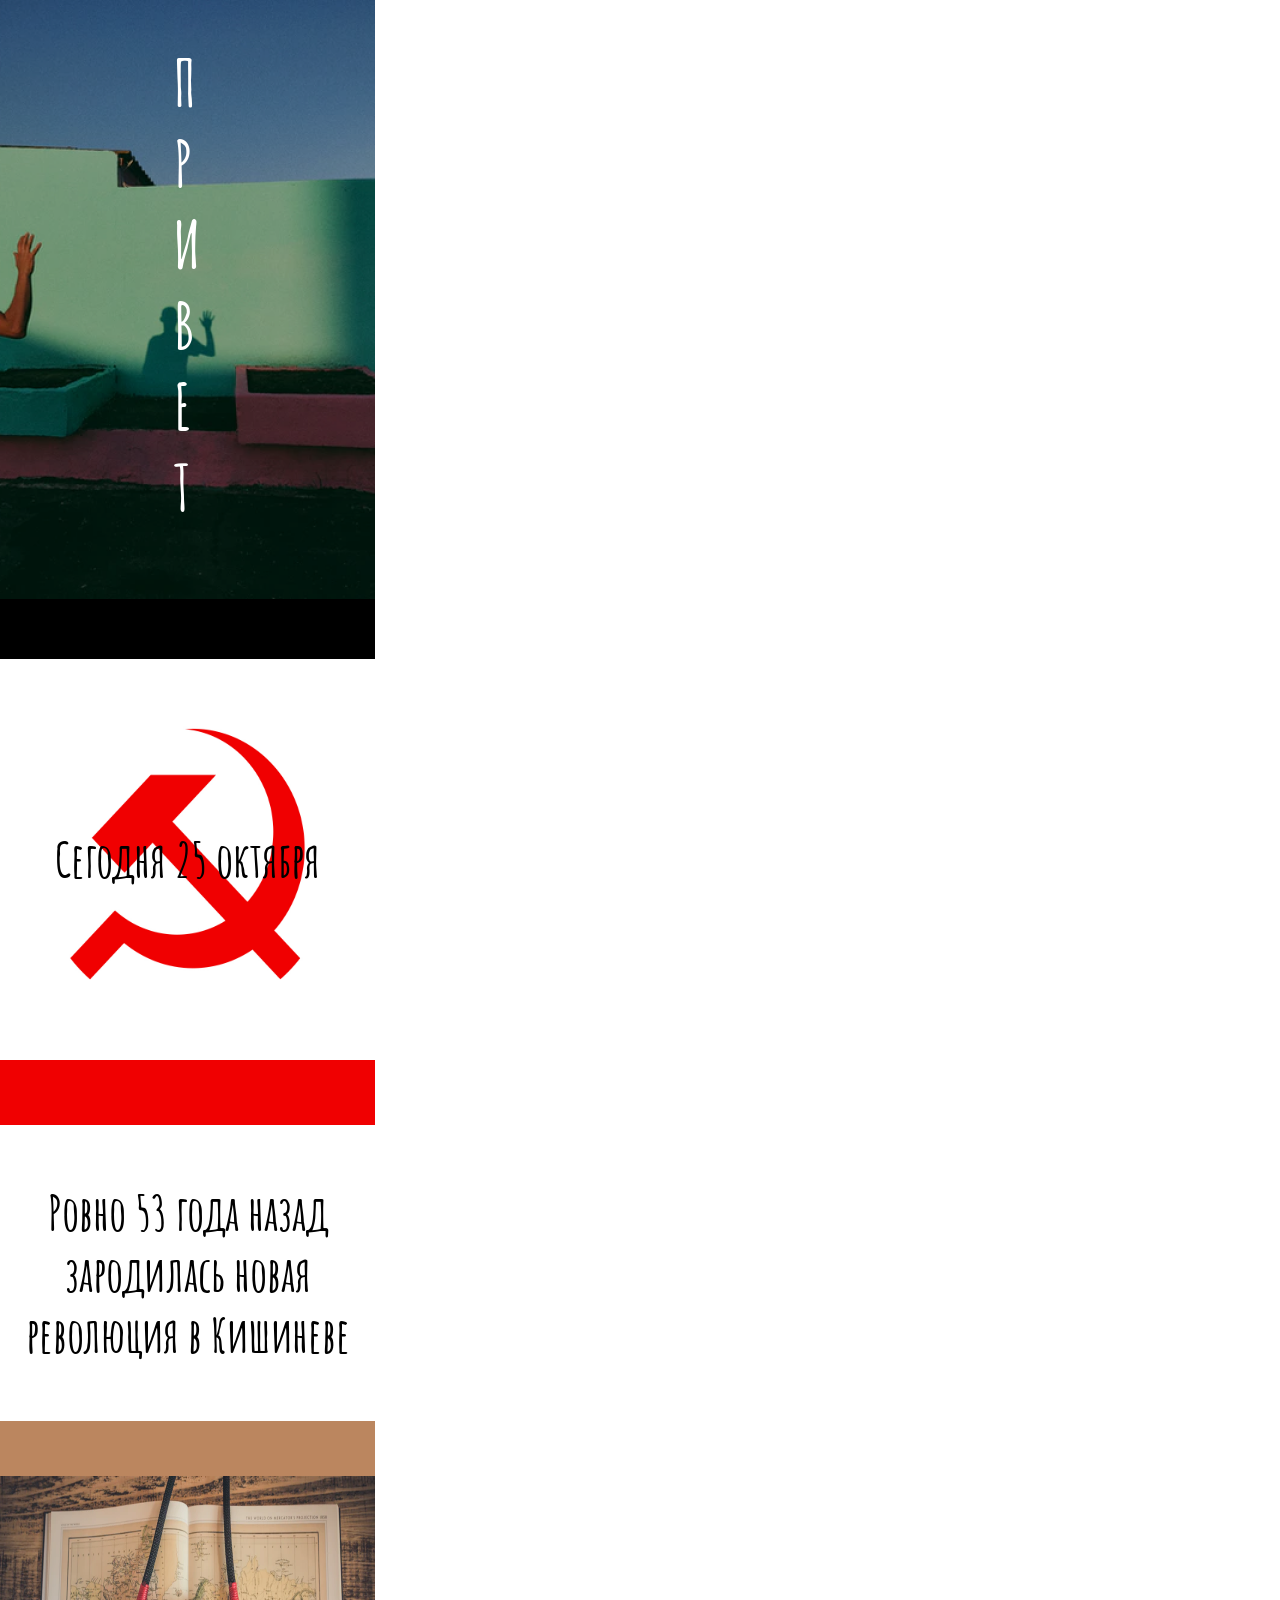
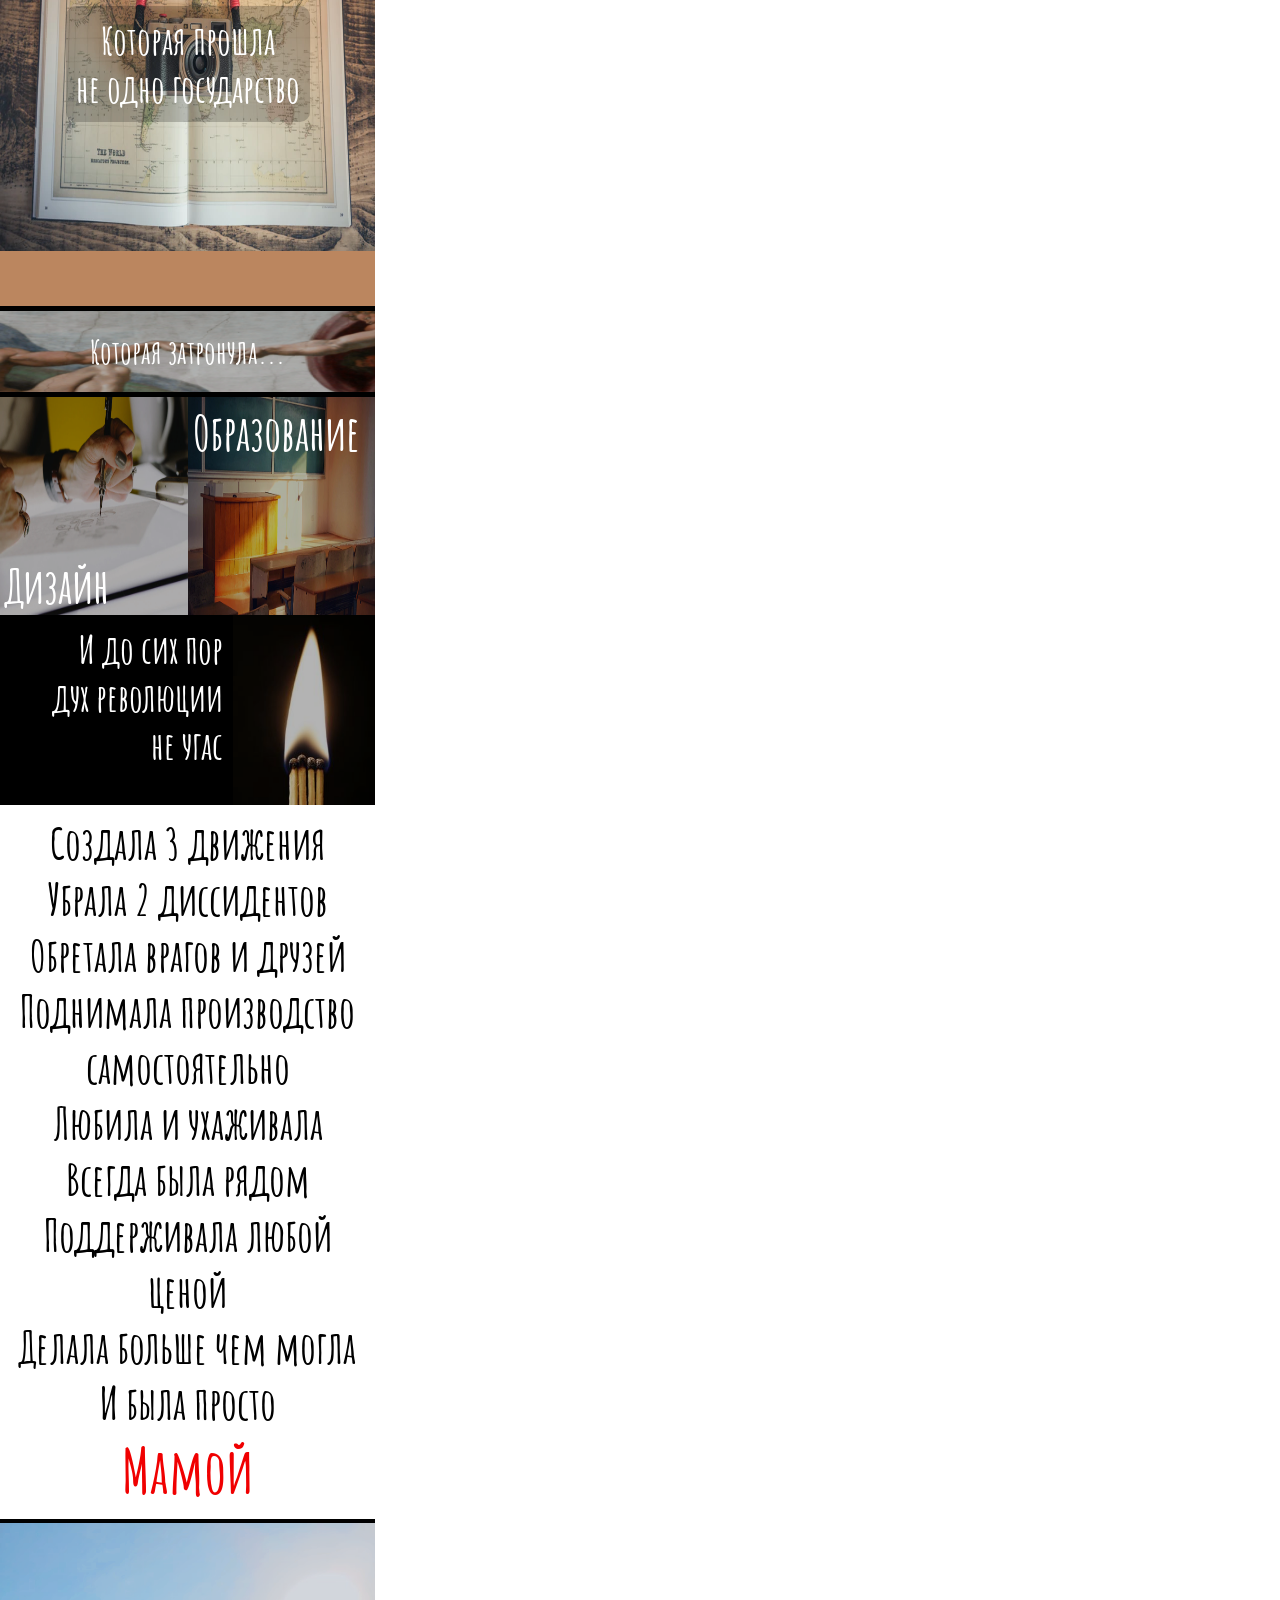
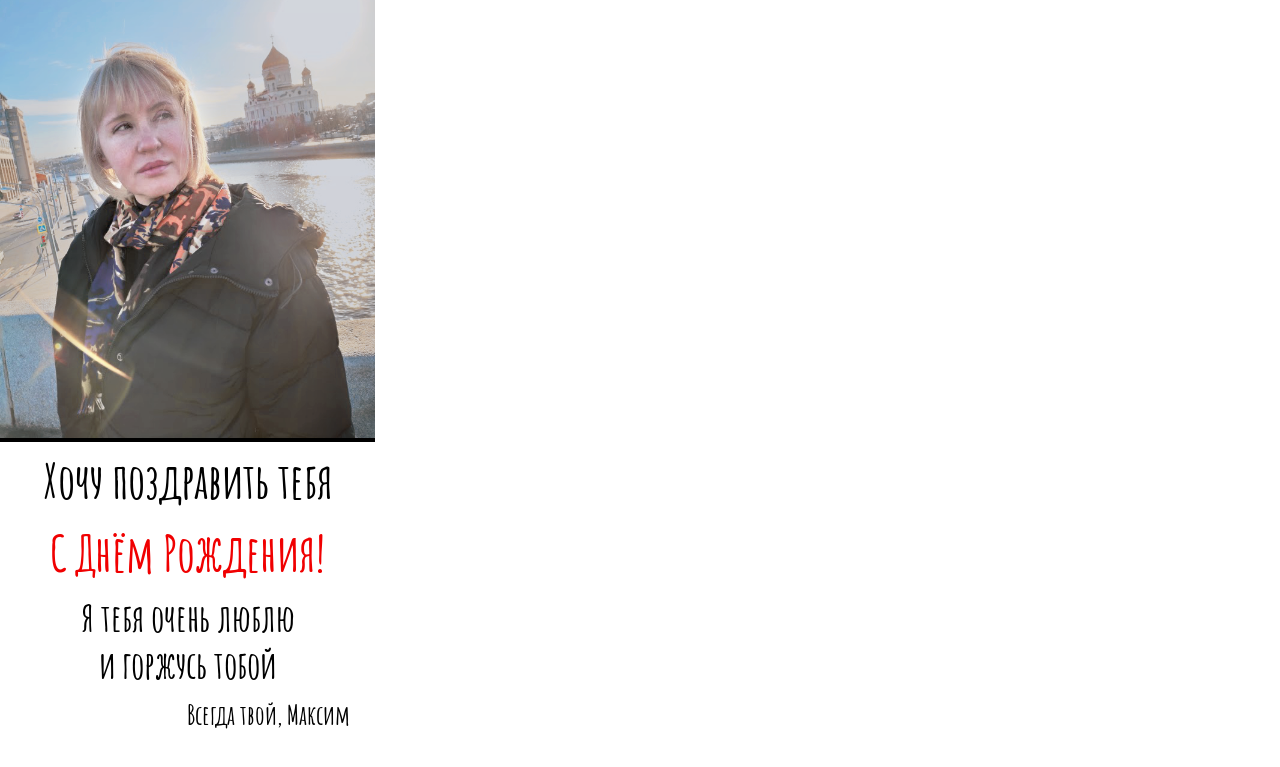
<file: index.html>
<!DOCTYPE html>
<html lang="en">
<head>
    <meta charset="UTF-8">
    <meta name="viewport" content="width=device-width, initial-scale=1.0">
    <title>Happy</title>
    <link href="https://fonts.googleapis.com/css2?family=Amatic+SC:wght@400;700&display=swap" rel="stylesheet">
    <link rel="stylesheet" href="/css/main.css">

</head>
<body>
    <div class="container">
        <img src="/photo/1.png" alt="Hello">
        <div class="box1">
    <h1>
        П<br>
        Р<br>
        И<br>
        В<br>
        Е<br>
        Т
    </h1>
        </div>
    </div>
    <div class="box2">
        
        <h1>Сегодня 25 октября</h1>
        <img src="/photo/2.png" alt="USSR">
    </div>
    <div class="box3">
        <h1>Ровно 53 года назад <br>
            зародилась новая <br>
            революция в Кишиневе</h1>
    </div>
    <div class="box4">
        <img src="/photo/3.png" alt="World">
            <h1>Которая прошла <br>
                не одно государство</h1>
    </div>
    <div class="box5">
        <img src="/photo/4.png" alt="Hand">
        <h1>Которая затронула...</h1>
    </div>
    <div class="box6">
        <div class="des">
            <img src="/photo/5.png" alt="Design">
            <h1>Дизайн</h1>
        </div>
        <div class="edu">
            <img src="/photo/6.png" alt="Education">
            <h1>Образование</h1>
        </div>
    </div>
    <div class="box7">
        <h1>И до сих пор <br>
            дух революции <br>
            не угас</h1>
            <img src="/photo/7.jpg" alt="Fire">
    </div>
    <div class="box8">
        <h1>Создала 3 движения</h1>
        <h1>Убрала 2 диссидентов</h1>
        <h1>Обретала врагов и друзей</h1>
        <h1>Поднимала производство 
            самостоятельно</h1>
        <h1>Любила и ухаживала</h1>
        <h1>Всегда была рядом</h1>
        <h1>Поддерживала любой 
            ценой</h1>
        <h1>Делала больше чем могла</h1>
        <h1>И была просто</h1>
        <h1><span>Мамой</span> </h1>

    </div>
    <div class="box9">
        
        
        <img src="/photo/7.png" alt="You">
    </div>
    <div class="text9">
        <h2>Хочу
            поздравить
            тебя</h2>
        <h1>С Днём Рождения!</h1>
        <h3>Я тебя очень люблю <br>
            и горжусь тобой</h3>
            <h5>Всегда твой, Максим</h5>
    </div>
</body>
</html>
</file>
<file: css/main.css>
* {
    padding: 0;
    margin: 0;
}

body {
    width:375px ;

    font-family: 'Amatic SC', cursive;
    
}
.container {
    height: 599px;
    width: 375px;
    background: black;
}
.container img {
    position: absolute;
    width: 375px;
    height: 599px;
    left: 0px;
    top: 0px;    
    opacity: 65%;   

}

.box1 {
    width: 375px;
    height: 100%;
    font-size: 32px;
    justify-content: center;
    align-items: center;
    display: flex;
    border-bottom: 65px solid black;
    position: relative;
}

.box1 h1 {
    padding-bottom: 30px;
    color: white;
}
/* box2 */

.box2 {
    width: 375px;
    height: 401px;
    position: relative;
    color: black;
    margin-top: 60px;
    justify-content: center;
    align-items: center;
    display: flex;
    text-align: center;
    border-bottom: 65px solid #F00001 ;
}
.box2 h1 {
    z-index: 2;
    font-size: 48px;
}
.box2 img {
    width: 375px;
    height: 401px;
    position: absolute;
    z-index: 1;
    
}
/* box3 */
.box3 {
    justify-content: center;
    align-items: center;
    display: flex;
    text-align: center;
    height: 296px;
    font-size: 24px;
}
/* box4 */
.box4 {
    height: 355px;
    width: 375px;
    position: relative;
    justify-content: center;
    align-items: center;
    display: flex;
    text-align: center;
    border-top: 65px #BB865F solid;
    border-bottom: 65px #BB865F solid;

}
.box4 img {
    position: absolute;
    z-index: 1;
    height: 375px;
    width: 375px;

}
.box4 h1 {
    z-index: 2;
    position: absolute;
    color: white;
    padding:10px;
    background: rgba(0, 0, 0, 0.2);
    border-radius: 10px;
    backdrop-filter: blur(0.7px);
    font-size: 38px;

}
/* box5 */
.box5 {
    position: relative;
    justify-content: center;
    align-items: center;
    display: flex;
    text-align: center;
    height: 81px;
    border-top: black 5px solid;
    border-bottom: black 5px solid;
    background-color: black;
   

}
.box5 img {
    height: 81px;
    position: absolute;
    width: 100%;
    z-index: 1;
    opacity: 70%;
}
.box5 h1 {
    z-index: 2;
    color: white;
}
/* box6 */
.box6 {
    display: flex;
    background-color: black;
}
.des , .edu {
    position: relative;
    width: 50%;
}
.des , .edu, .des img, .edu img {
 height: 218px;
}
.des img, .edu img {
    position: absolute;
    z-index: 1;
    opacity: 70%;
    width: 100%;
}
.des h1 , .edu h1 {
    z-index: 2;
    position: absolute;
    font-size: 48px;
    color: white;
    padding: 5px;
}
.des h1 {
   top: 70%; 
}
/* box7 */
.box7 {
    background-color: black;
    display: flex;
    color: white;

}
.box7 img {
    width: 150px;
    height: 190px;
    opacity: 70%;

}
.box7 h1 {
    width: 100%;
    text-align: right;
    padding: 10px;
    font-size: 38px;
}
/* box8 */
.box8 {
    text-align: center;
    padding: 10px;
    font-size: 22px;
}
.box8 h1 span {
    color:#F00001 ;
    font-size: 62px;
}
/* box9 */
.box9 {
    height: 456px;
    margin-bottom: 50px;

}
.box9 img {
    height: 113%;
    width: 375px ;
    border-top: 4px black solid;
    border-bottom: 4px black solid;
    
 
}
.text9 {
    padding: 25px;
    text-align: center;
    font-size: 32px;
}
.text9 h1 {
    color: #F00001;
    font-size: 50px;
    padding: 10px 0px 10px 0px;
}
.text9 h5 {
    text-align: right;
    padding: 10px 0px 10px 0px;
}
</file>
